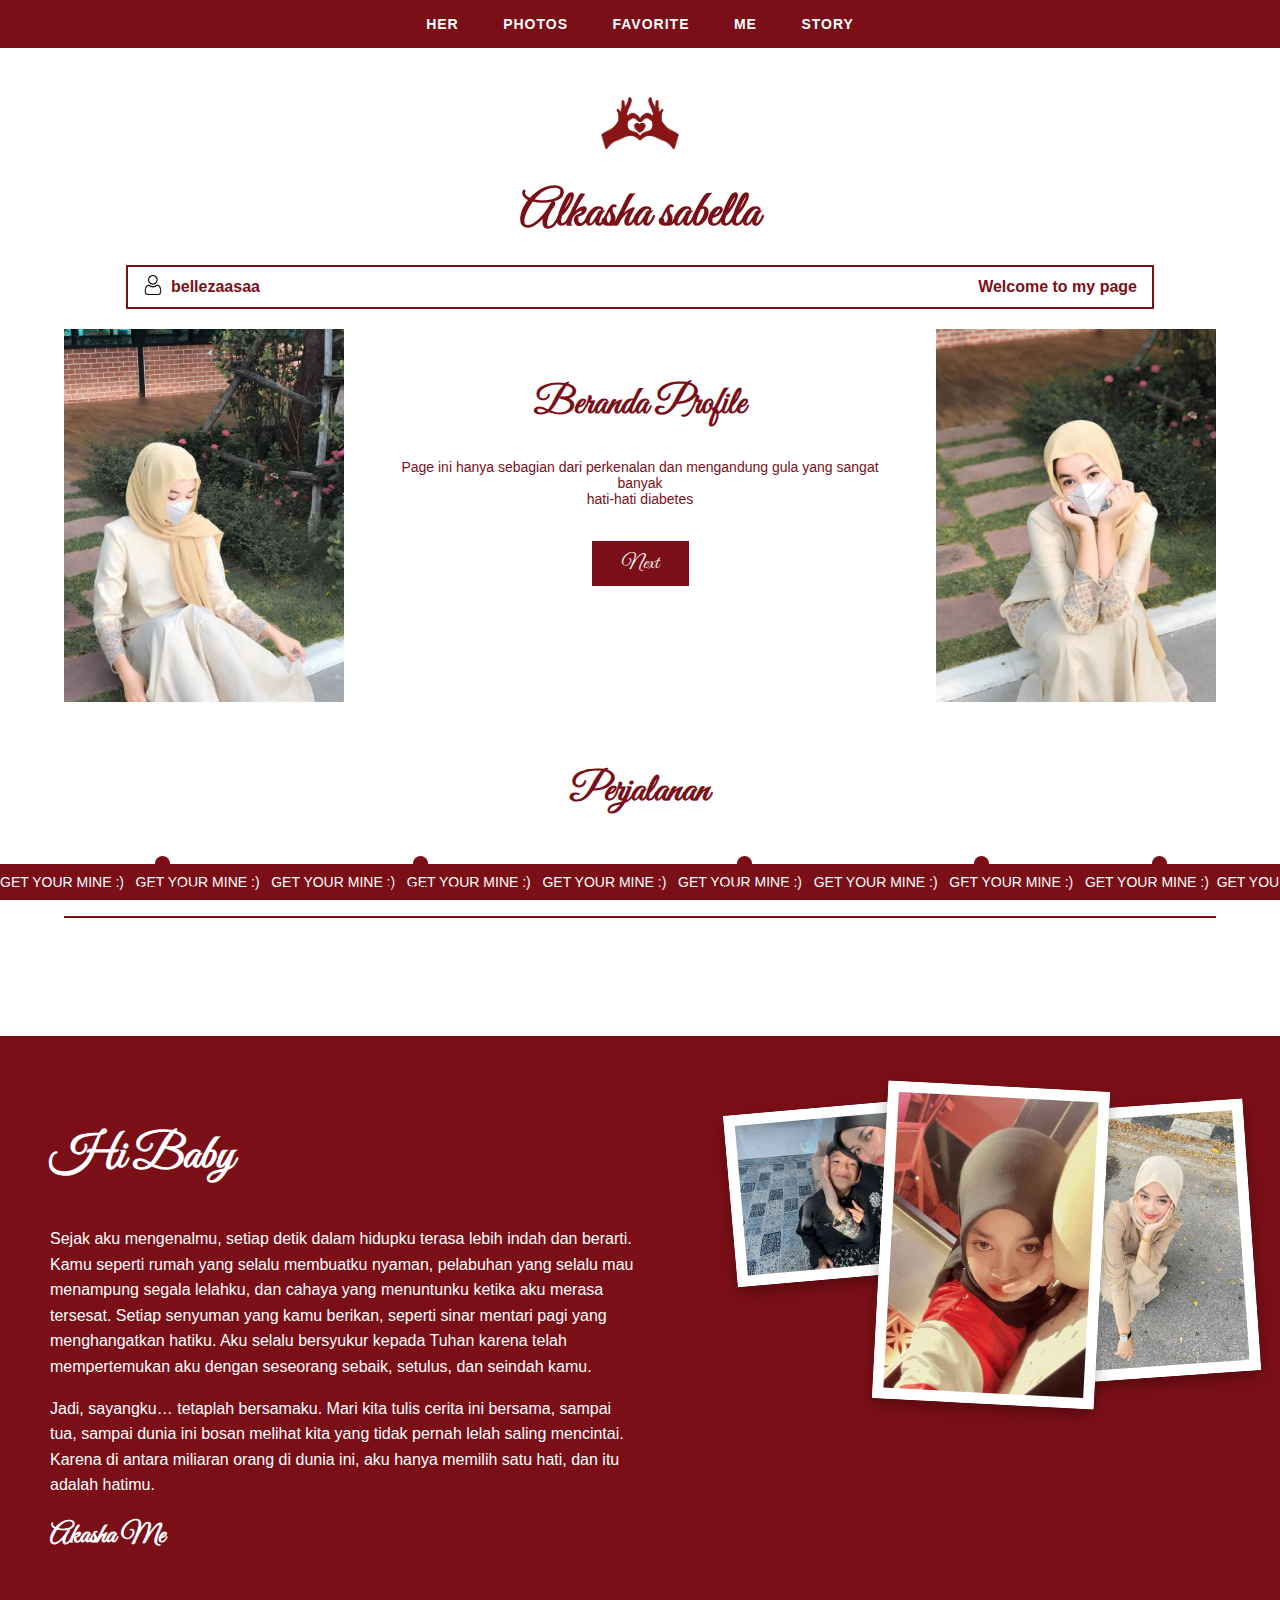
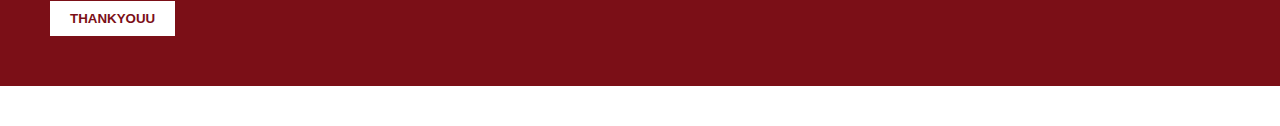
<file: index.html>
<!DOCTYPE html>
<html lang="id">
<head>
    <meta charset="UTF-8">
    <meta name="viewport" content="width=device-width, initial-scale=1.0">
    <title>Alkasha Sabella</title>
    <link rel="stylesheet" href="style.css">
    <link href="https://fonts.googleapis.com/css2?family=Great+Vibes&display=swap" rel="stylesheet">
</head>

<body>

    <!-- Navbar -->
    <nav>
        <a href="index.html">HER</a>
        <a href="photos.html">PHOTOS</a>
        <a href="#">FAVORITE</a>
        <a href="me.html">ME</a>
        <a href="#">STORY</a>
    </nav>

    <!-- Logo -->
    <div class="logo">
        <img src="logo.png" alt="Logo">
        <h1>Alkasha sabella</h1>
    </div>

    <!-- Search Bar -->
    <div class="search-bar">
        <div class="search-left">
            <div class="icon-user">
                <img src="1077063.png" alt="User">
            </div>
            bellezaasaa
        </div>
        <div class="search-right">
            Welcome to my page
        </div>
    </div>

    <!-- Gambar + Konten -->
    <div class="main-section">
        <div class="side-img">
            <img src="kiri.jpg" alt="Foto Kiri">
        </div>

        <div class="content">
            <h2>Beranda Profile</h2>
            <p>Page ini hanya sebagian dari perkenalan dan mengandung gula yang sangat banyak<br>hati-hati diabetes</p>
            <button class="btn">Next</button>
        </div>

        <div class="side-img">
            <img src="kanan.jpg" alt="Foto Kanan">
        </div>
    </div>

    <!-- Footer -->
  <footer>
    <div class="marquee">
        <span>
            GET YOUR MINE :) &nbsp; GET YOUR MINE :) &nbsp; GET YOUR MINE :) &nbsp; 
            GET YOUR MINE :) &nbsp; GET YOUR MINE :) &nbsp; GET YOUR MINE :) &nbsp; 
            GET YOUR MINE :) &nbsp; GET YOUR MINE :) &nbsp; GET YOUR MINE :) &nbsp;
        </span>
        <span>
            GET YOUR MINE :) &nbsp; GET YOUR MINE :) &nbsp; GET YOUR MINE :) &nbsp; 
            GET YOUR MINE :) &nbsp; GET YOUR MINE :) &nbsp; GET YOUR MINE :) &nbsp; 
            GET YOUR MINE :) &nbsp; GET YOUR MINE :) &nbsp; GET YOUR MINE :) &nbsp;
        </span>
        
    </div>
</footer>

    <!-- Section Perjalanan -->
    <section class="perjalanan">
        <h2>Perjalanan</h2>
        <div class="timeline">
            <div class="line"></div>
            <div class="event" style="left:10%;">
                <div class="dot"></div>
                <p>perkenalan</p>
            </div>
            <div class="event" style="left:30%;">
                <div class="dot"></div>
                <p>pendekatan</p>
            </div>
            <div class="event" style="left:55%;">
                <div class="dot"></div>
                <p>berpasangan</p>
            </div>
            <div class="event" style="left:75%;">
                <div class="dot"></div>
                <p>proses</p>
            </div>
            <div class="event" style="left:90%;">
                <div class="dot"></div>
                <p>?</p>
            </div>
        </div>
    </section>

    <!-- Section Hi Baby -->
    <section class="hi-baby">
        <div class="hi-text">
            <h2>Hi Baby</h2>
            <p>Sejak aku mengenalmu, setiap detik dalam hidupku terasa lebih indah dan berarti.
               Kamu seperti rumah yang selalu membuatku nyaman, pelabuhan yang selalu mau menampung segala lelahku, 
               dan cahaya yang menuntunku ketika aku merasa tersesat. 
               Setiap senyuman yang kamu berikan, seperti sinar mentari pagi yang menghangatkan hatiku. 
               Aku selalu bersyukur kepada Tuhan karena telah mempertemukan aku dengan seseorang sebaik, setulus, dan seindah kamu.</p>
            <p>Jadi, sayangku… tetaplah bersamaku. 
               Mari kita tulis cerita ini bersama, sampai tua, sampai dunia ini bosan melihat kita yang tidak pernah lelah saling mencintai. 
               Karena di antara miliaran orang di dunia ini, aku hanya memilih satu hati, dan itu adalah hatimu.</p>
            <h3>Akasha Me</h3>
            <button class="thankyou">THANKYOUU</button>
        </div>
       <div class="hi-images">
    <img src="belakang.jpg" alt="Foto Belakang">
    <img src="depan.jpg" alt="Foto Depan">
    <img src="tengah.jpg" alt="Foto Tengah"> <!-- foto tambahan -->
</div>

    </section>

</body>
</html>
</file>
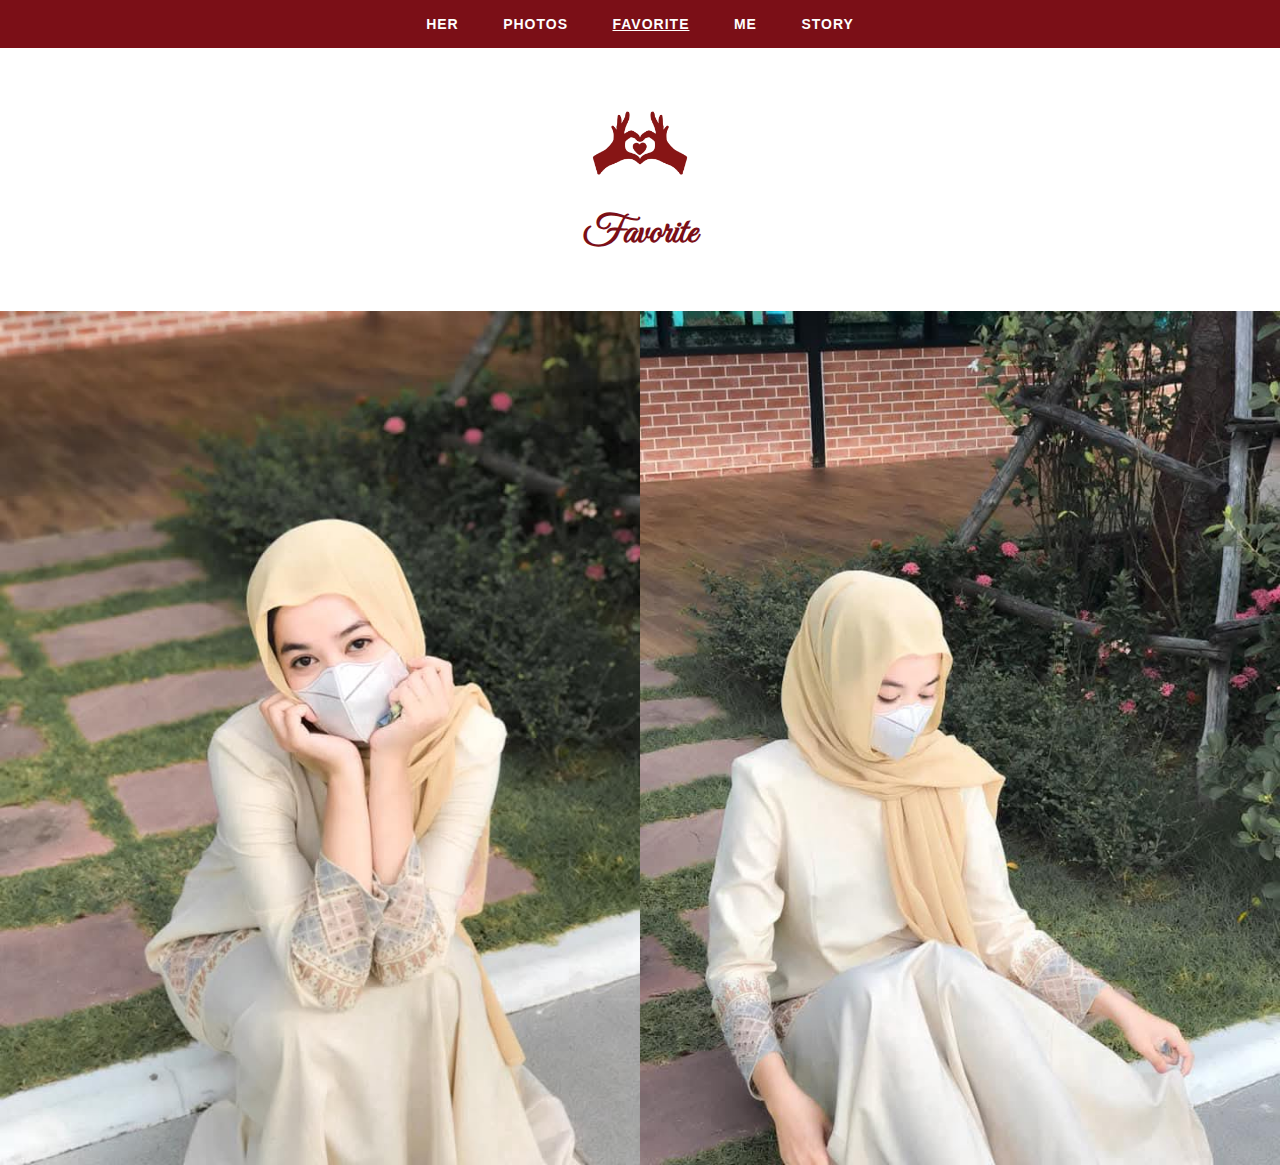
<file: favorite.html>
<!DOCTYPE html>
<html lang="id">
<head>
  <meta charset="UTF-8">
  <meta name="viewport" content="width=device-width, initial-scale=1.0">
  <title>Favorite - Alkasha Sabella</title>
  <link rel="stylesheet" href="favorite.css">
  <link href="https://fonts.googleapis.com/css2?family=Great+Vibes&display=swap" rel="stylesheet">
</head>
<body>

  <!-- Navbar -->
  <nav>
      <a href="index.html">HER</a>
      <a href="photos.html">PHOTOS</a>
      <a href="favorite.html" class="active">FAVORITE</a>
      <a href="me.html">ME</a>
      <a href="story.html">STORY</a>
  </nav>

  <!-- Logo Favorite -->
  <div class="favorite-logo">
      <img src="logo.png" alt="Logo Favorite">
      <h2>Favorite</h2>
  </div>

  <!-- Foto sejajar kiri-kanan -->
  <div class="favorite-photos">
      <img src="kanan.jpg" alt="Foto Favorite 1">
      <img src="kiri.jpg" alt="Foto Favorite 2">
  </div>

</body>
</html>
</file>
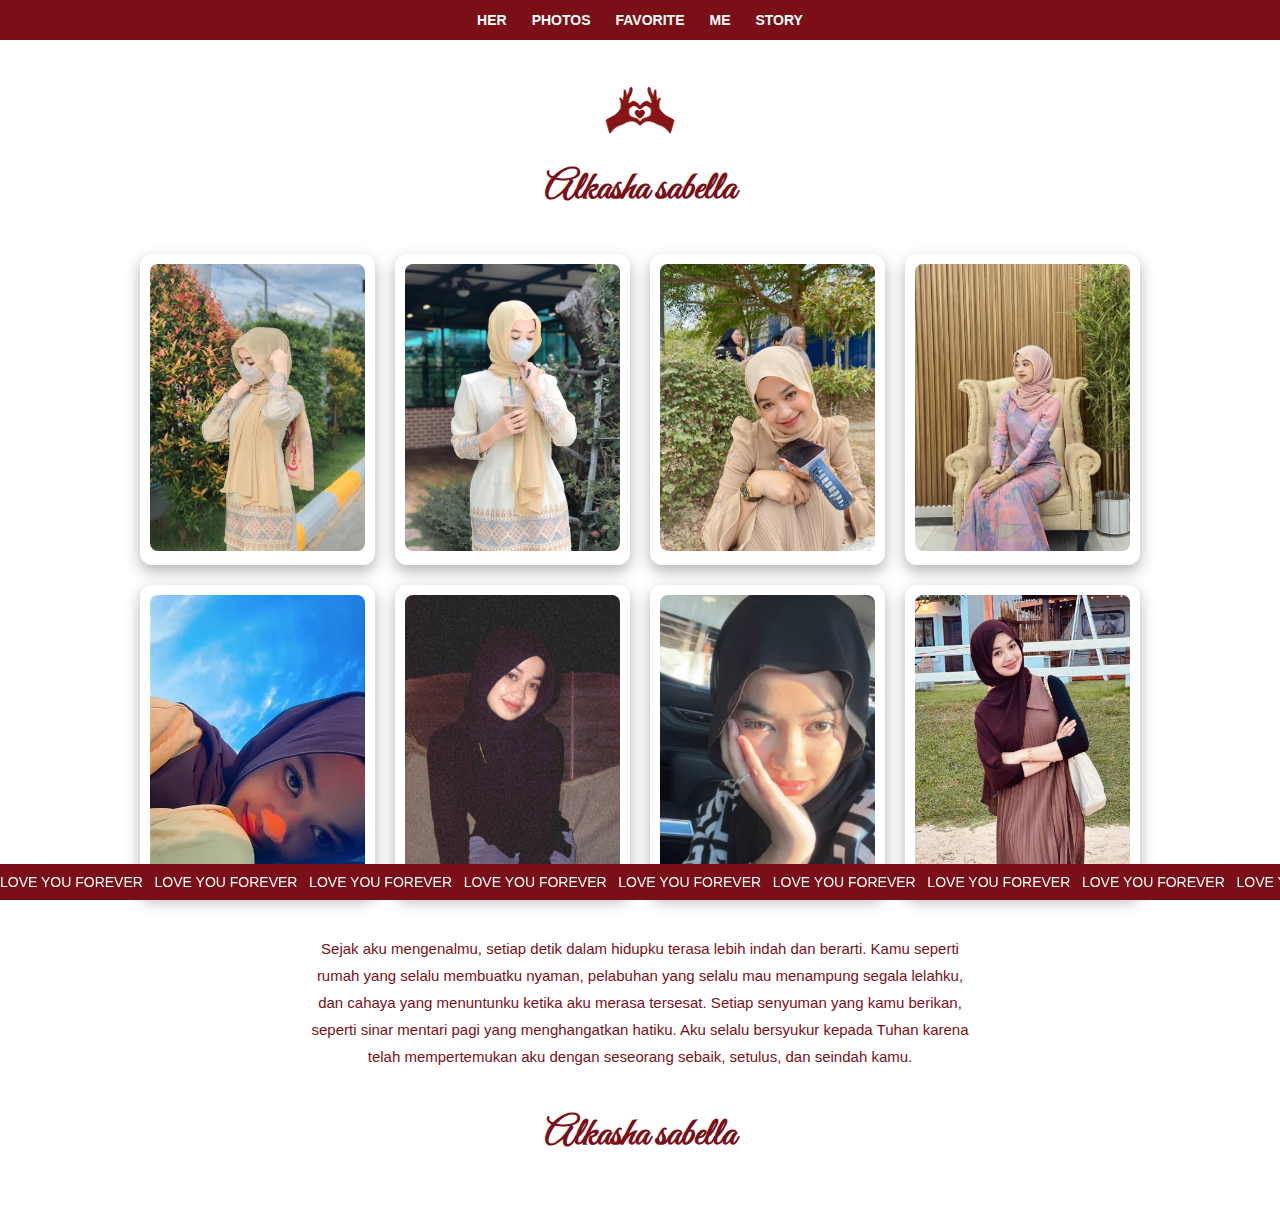
<file: photos.html>
<!DOCTYPE html>
<html lang="id">
<head>
  <meta charset="UTF-8">
  <meta name="viewport" content="width=device-width, initial-scale=1.0">
  <title>Photos - Alkasha Sabella</title>
  <link rel="stylesheet" href="photos.css">
  <link href="https://fonts.googleapis.com/css2?family=Great+Vibes&display=swap" rel="stylesheet">
</head>
<body>

  <!-- Navbar -->
  <nav>
      <a href="index.html">HER</a>
      <a href="photos.html">PHOTOS</a>
      <a href="favorite.html">FAVORITE</a>
      <a href="me.html">ME</a>
      <a href="story.html">STORY</a>
  </nav>

  <!-- Logo atas -->
  <div class="logo">
      <img src="logo.png" alt="Logo">
      <h1>Alkasha sabella</h1>
  </div>

  <!-- Grid Foto -->
  <section class="photo-grid">
      <div><img src="her1.jpg" alt="Foto 1"></div>
      <div><img src="her2.jpg" alt="Foto 2"></div>
      <div><img src="her3.jpg" alt="Foto 3"></div>
      <div><img src="her4.jpg" alt="Foto 4"></div>
      <div><img src="her5.jpg" alt="Foto 5"></div>
      <div><img src="her6.jpg" alt="Foto 6"></div>
      <div><img src="her7.jpg" alt="Foto 7"></div>
      <div><img src="her8.jpg" alt="Foto 8"></div>
  </section>

  <!-- Teks Romantis -->
  <div class="love-text">
      <p>
        Sejak aku mengenalmu, setiap detik dalam hidupku terasa lebih indah dan berarti.  
        Kamu seperti rumah yang selalu membuatku nyaman, pelabuhan yang selalu mau menampung segala lelahku,  
        dan cahaya yang menuntunku ketika aku merasa tersesat.  
        Setiap senyuman yang kamu berikan, seperti sinar mentari pagi yang menghangatkan hatiku.  
        Aku selalu bersyukur kepada Tuhan karena telah mempertemukan aku dengan seseorang sebaik, setulus, dan seindah kamu.
      </p>
  </div>

  <!-- Logo bawah -->
  <div class="logo">
      <h1>Alkasha sabella</h1>
  </div>

  <!-- Footer -->
<footer>
  <div class="marquee">
    <div class="marquee__track">
      LOVE YOU FOREVER &nbsp; LOVE YOU FOREVER &nbsp; LOVE YOU FOREVER &nbsp; LOVE YOU FOREVER &nbsp; 
      LOVE YOU FOREVER &nbsp; LOVE YOU FOREVER &nbsp; LOVE YOU FOREVER &nbsp; LOVE YOU FOREVER &nbsp; 
      LOVE YOU FOREVER &nbsp; LOVE YOU FOREVER &nbsp; LOVE YOU FOREVER &nbsp; LOVE YOU FOREVER &nbsp; 
      <!-- ulangi teks sekali lagi untuk seamless -->
      LOVE YOU FOREVER &nbsp; LOVE YOU FOREVER &nbsp; LOVE YOU FOREVER &nbsp; LOVE YOU FOREVER &nbsp; 
      LOVE YOU FOREVER &nbsp; LOVE YOU FOREVER &nbsp; LOVE YOU FOREVER &nbsp; LOVE YOU FOREVER &nbsp; 
      LOVE YOU FOREVER &nbsp; LOVE YOU FOREVER &nbsp; LOVE YOU FOREVER &nbsp; LOVE YOU FOREVER &nbsp; 
    </div>
  </div>
</footer>

</body>
</html>
</file>
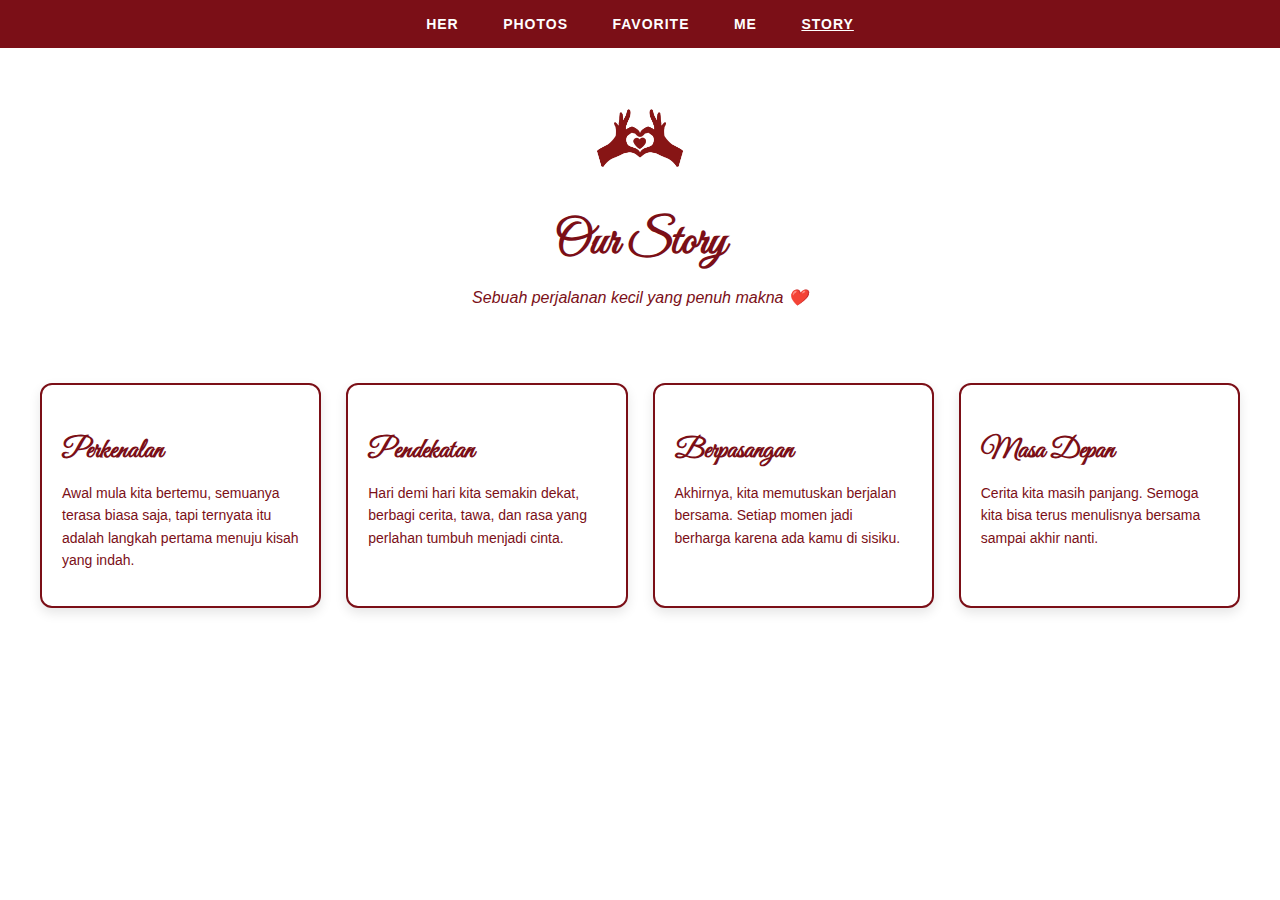
<file: story.html>
<!DOCTYPE html>
<html lang="id">
<head>
  <meta charset="UTF-8">
  <meta name="viewport" content="width=device-width, initial-scale=1.0">
  <title>Story - Alkasha Sabella</title>
  <link rel="stylesheet" href="story.css">
  <link href="https://fonts.googleapis.com/css2?family=Great+Vibes&display=swap" rel="stylesheet">
</head>
<body>

  <!-- Navbar -->
  <nav>
      <a href="index.html">HER</a>
      <a href="photos.html">PHOTOS</a>
      <a href="favorite.html">FAVORITE</a>
      <a href="me.html">ME</a>
      <a href="story.html" class="active">STORY</a>
  </nav>

  <!-- Header Story -->
  <div class="story-header">
      <img src="logo.png" alt="Logo Story">
      <h2>Our Story</h2>
      <p>Sebuah perjalanan kecil yang penuh makna ❤️</p>
  </div>

  <!-- Konten Cerita -->
  <div class="story-container">
      <div class="story-card">
          <h3>Perkenalan</h3>
          <p>Awal mula kita bertemu, semuanya terasa biasa saja, tapi ternyata itu adalah langkah pertama menuju kisah yang indah.</p>
      </div>
      <div class="story-card">
          <h3>Pendekatan</h3>
          <p>Hari demi hari kita semakin dekat, berbagi cerita, tawa, dan rasa yang perlahan tumbuh menjadi cinta.</p>
      </div>
      <div class="story-card">
          <h3>Berpasangan</h3>
          <p>Akhirnya, kita memutuskan berjalan bersama. Setiap momen jadi berharga karena ada kamu di sisiku.</p>
      </div>
      <div class="story-card">
          <h3>Masa Depan</h3>
          <p>Cerita kita masih panjang. Semoga kita bisa terus menulisnya bersama sampai akhir nanti.</p>
      </div>
  </div>

</body>
</html>
</file>
<file: photos.css>
body {
    margin: 0;
    font-family: Arial, sans-serif;
    background-color: white;
    color: #7b0f17;
    padding-bottom: 40px;
}

/* Navbar */
nav {
    background-color: #7b0f17;
    padding: 12px;
    display: flex;
    justify-content: center;
    gap: 25px;
    overflow-x: auto;          /* biar bisa digeser kalau kepanjangan */
    white-space: nowrap;       /* cegah turun baris */
    -webkit-overflow-scrolling: touch; /* smooth scroll di iPhone */
}
nav::-webkit-scrollbar {
    display: none; /* sembunyikan scrollbar di mobile */
}
nav a {
    color: white;
    text-decoration: none;
    font-weight: bold;
    font-size: 14px;
    flex: 0 0 auto;  /* cegah mengecil */
}
nav a:hover {
    text-decoration: underline;
}

/* Logo */
.logo {
    text-align: center;
    margin: 30px auto;
}
.logo img {
    height: 80px;
    max-width: 100%;
}
.logo h1 {
    font-family: 'Great Vibes', cursive;
    font-size: 40px;
    margin-top: 10px;
}

/* Grid Foto */
.photo-grid {
    display: grid;
    grid-template-columns: repeat(4, 1fr); /* 4 kolom desktop */
    gap: 20px;
    max-width: 1000px;
    margin: 40px auto;
}
.photo-grid div {
    background: #fff;
    padding: 6px;
    border: 4px solid #fff;
    box-shadow: 0 6px 15px rgba(0,0,0,0.3);
    border-radius: 12px;
}
.photo-grid img {
    width: 100%;
    aspect-ratio: 3/4;
    object-fit: cover;
    border-radius: 8px;
    transition: transform 0.3s ease;
}
.photo-grid img:hover {
    transform: scale(1.05);
}

/* Teks Romantis */
.love-text {
    max-width: 700px;
    margin: 40px auto;
    text-align: center;
    font-size: 15px;
    line-height: 1.8;
    color: #7b0f17;
}
.love-text p {
    margin: 0;
    padding: 0 15px;
}

/* Footer */
footer {
    background-color: #7b0f17;
    color: white;
    padding: 10px 0;
    position: fixed;
    bottom: 0;
    width: 100%;
    font-size: 14px;
    overflow: hidden;
}
.marquee {
    overflow: hidden;
    position: relative;
    width: 100%;
}
.marquee__track {
    display: inline-block;
    white-space: nowrap;
    will-change: transform;
    animation: marquee 15s linear infinite;
}
@keyframes marquee {
    0%   { transform: translateX(0); }
    100% { transform: translateX(-50%); }
}

/* ====================== */
/*      RESPONSIVE        */
/* ====================== */

/* Tablet */
@media (max-width: 1024px) {
    .photo-grid {
        grid-template-columns: repeat(3, 1fr); /* 3 kolom */
    }
}

/* HP sedang */
@media (max-width: 768px) {
    .photo-grid {
        grid-template-columns: repeat(2, 1fr); /* 2 kolom */
        gap: 15px;
    }
    .logo h1 {
        font-size: 32px;
    }
}

/* HP kecil */
@media (max-width: 480px) {
    .photo-grid {
        grid-template-columns: 1fr; /* 1 kolom */
        gap: 12px;
    }
    .logo img {
        height: 60px;
    }
    .logo h1 {
        font-size: 26px;
    }
    .love-text {
        font-size: 14px;
        padding: 0 10px;
    }
}
</file>
<file: style.css>
/* Reset */
body {
    margin: 0;
    font-family: Arial, sans-serif;
    background-color: white;
    color: #7b0f17;
    padding-bottom: 40px; /* biar konten nggak ketimpa footer */
}

/* Navbar */
nav {
    background-color: #7b0f17;
    padding: 15px;
    text-align: center;
}
nav a {
    color: white;
    margin: 0 20px;
    text-decoration: none;
    font-weight: bold;
    letter-spacing: 1px;
    font-size: 14px;
}
nav a:hover,
nav a.active {
    text-decoration: underline;
}

/* Logo & Judul Index */
.logo {
    text-align: center;
    margin-top: 30px;
}
.logo img {
    height: 90px;
}
.logo h1 {
    font-family: 'Great Vibes', cursive;
    font-size: 50px;
    margin: 10px 0;
}

/* Search Bar */
.search-bar {
    display: flex;
    justify-content: space-between;
    border: 2px solid #7b0f17;
    margin: 20px auto;
    max-width: 80%;
    align-items: center;
}
.search-left, .search-right {
    padding: 8px 15px;
    font-weight: bold;
    display: flex;
    align-items: center;
}
.search-left img {
    height: 20px;
    margin-right: 8px;
}

/* Main Section */
.main-section {
    display: flex;
    justify-content: center;
    align-items: flex-start;
    max-width: 90%;
    margin: auto;
    gap: 40px;
}
.side-img img {
    width: 280px;
    height: auto;
}
.content {
    text-align: center;
    margin-top: 20px;
}
.content h2 {
    font-family: 'Great Vibes', cursive;
    font-size: 38px;
}
.content p {
    font-size: 14px;
}
.btn {
    background-color: #7b0f17;
    color: white;
    border: none;
    padding: 10px 30px;
    font-size: 20px;
    font-family: 'Great Vibes', cursive;
    cursor: pointer;
    margin-top: 20px;
}
.btn:hover {
    background-color: #5a0c12;
}

/* Footer */
footer {
    background-color: #7b0f17;
    color: white;
    padding: 10px 0;
    position: fixed;
    bottom: 0;
    width: 100%;
    font-size: 14px;
    overflow: hidden;
}
.marquee {
    display: flex;
    white-space: nowrap;
    animation: marquee 15s linear infinite;
}
.marquee:hover {
    animation-play-state: paused;
}
@keyframes marquee {
    0%   { transform: translateX(0); }
    100% { transform: translateX(-100%); }
}

/* Section Perjalanan */
.perjalanan {
    text-align: center;
    margin: 60px auto;
}
.perjalanan h2 {
    font-family: 'Great Vibes', cursive;
    font-size: 40px;
    color: #7b0f17;
}
.timeline {
    position: relative;
    height: 120px;
    margin-top: 40px;
}
.line {
    position: absolute;
    top: 50%;
    left: 5%;
    width: 90%;
    height: 2px;
    background: #7b0f17;
}
.event {
    position: absolute;
    text-align: center;
}
.dot {
    width: 15px;
    height: 15px;
    background: #7b0f17;
    border-radius: 50%;
    margin: auto;
}
.event p {
    margin-top: 10px;
    font-size: 14px;
}

/* Section Hi Baby */
.hi-baby {
    display: flex;
    background: #7b0f17;
    color: white;
    padding: 50px;
    justify-content: space-between;
    flex-wrap: wrap;
}
.hi-text {
    width: 50%;
}
.hi-text h2 {
    font-family: 'Great Vibes', cursive;
    font-size: 48px;
}
.hi-text h3 {
    font-family: 'Great Vibes', cursive;
    font-size: 28px;
    margin-top: 20px;
}
.hi-text p {
    line-height: 1.6;
}
.thankyou {
    background: white;
    color: #7b0f17;
    padding: 10px 20px;
    border: none;
    cursor: pointer;
    font-weight: bold;
    margin-top: 20px;
}

/* Foto Hi Baby (Desktop) */
.hi-images {
    position: relative;
    width: 500px;
    height: 240px;
}
.hi-images img {
    position: absolute;
    width: 200px;
    height: auto;
    border: 6px solid #fff;
    box-shadow: 0 6px 15px rgba(0,0,0,0.3);
    padding: 5px;
    background-color: #fff;
    transition: transform 0.3s ease, box-shadow 0.3s ease;
}
.hi-images img:nth-child(1) { top: 20px; left: 0; transform: rotate(-5deg); z-index: 1; }
.hi-images img:nth-child(2) { top: 0; left: 150px; transform: rotate(3deg); z-index: 2; }
.hi-images img:nth-child(3) { top: 20px; left: 300px; transform: rotate(-4deg); z-index: 1; }
.hi-images img:hover {
    transform: scale(1.05) rotate(0deg);
    box-shadow: 0 10px 25px rgba(0,0,0,0.4);
    z-index: 3;
}

/* FAVORITE PAGE */
.favorite-logo {
    text-align: center;
    background-color: #fff;
    padding: 40px 0 20px 0;
}
.favorite-logo img {
    height: 110px;
    display: block;
    margin: 0 auto;
}
.favorite-logo h2 {
    font-family: 'Great Vibes', cursive;
    font-size: 40px;
    color: #7b0f17;
    margin-top: 10px;
}
.favorite-photos {
    display: flex;
    justify-content: center;
    align-items: flex-start;
    width: 100%;
    gap: 0;
}
.favorite-photos img {
    width: 50%;
    height: auto;
    object-fit: cover;
    border-radius: 0;
    display: block;
}

/* STORY PAGE */
.story-header {
    text-align: center;
    padding: 40px 20px;
}
.story-header img {
    height: 100px;
    margin-bottom: 10px;
    max-width: 100%;
}
.story-header h2 {
    font-family: 'Great Vibes', cursive;
    font-size: 48px;
    margin: 10px 0;
    color: #7b0f17;
}
.story-header p {
    font-size: 16px;
    font-style: italic;
    color: #7b0f17;
}
.story-container {
    display: grid;
    grid-template-columns: repeat(auto-fit, minmax(260px, 1fr));
    gap: 25px;
    padding: 20px;
    margin: 0 auto 40px;
    max-width: 1200px;
}
.story-card {
    background: #fff;
    border: 2px solid #7b0f17;
    border-radius: 12px;
    padding: 20px;
    box-shadow: 0 5px 12px rgba(0,0,0,0.1);
    transition: transform 0.3s, box-shadow 0.3s;
}
.story-card:hover {
    transform: translateY(-5px);
    box-shadow: 0 8px 20px rgba(0,0,0,0.2);
}
.story-card h3 {
    font-family: 'Great Vibes', cursive;
    font-size: 28px;
    margin-bottom: 10px;
    color: #7b0f17;
}
.story-card p {
    font-size: 14px;
    line-height: 1.6;
}

/* RESPONSIVE */
@media (max-width: 1024px) {
    .story-header h2 { font-size: 40px; }
}

@media (max-width: 768px) {
    /* Navbar */
    nav { display: flex; flex-wrap: wrap; justify-content: center; gap: 8px; }
    nav a { margin: 5px 10px; font-size: 12px; }

    /* Search bar */
    .search-bar { flex-direction: column; text-align: center; max-width: 95%; }

    /* Main section */
    .main-section { flex-direction: column; gap: 20px; align-items: center; }
    .side-img img {
        max-width: 90%;
        height: auto;
    }
    .content { margin-top: 0; }

    /* Hi Baby (Responsive Fix) */
    .hi-baby { flex-direction: column; padding: 20px; }
    .hi-text { width: 100%; }

    .hi-images {
        width: 100%;
        height: auto;
        margin-top: 20px;
        display: flex;
        justify-content: center;
        flex-wrap: wrap;
        gap: 10px;
        position: relative;
    }
    .hi-images img {
        position: relative;     /* reset absolute */
        width: auto;
        max-width: 45%;
        height: auto;
        transform: none;
    }

    /* Favorite */
    .favorite-photos { 
        flex-direction: column; 
        align-items: center;
        gap: 15px;
    }
    .favorite-photos img {
        width: auto;
        max-width: 95%;
        height: auto;
    }

    /* Story */
    .story-header img { height: 70px; }
    .story-header h2 { font-size: 30px; }
    .story-header p { font-size: 14px; }
    .story-container { grid-template-columns: 1fr; gap: 15px; }
    .story-card { width: 100%; }
}
</file>
<file: favorite.css>
/* Reset */
body {
    margin: 0;
    padding: 0;
    font-family: Arial, sans-serif;
    background: #fff;
    color: #7b0f17;
}

/* Navbar */
nav {
    background-color: #7b0f17;
    padding: 15px;
    text-align: center;
}
nav a {
    color: white;
    margin: 0 20px;
    text-decoration: none;
    font-weight: bold;
    letter-spacing: 1px;
    font-size: 14px;
}
nav a:hover,
nav a.active {
    text-decoration: underline;
}

/* Logo Favorite */
.favorite-logo {
    text-align: center;
    background-color: #fff;
    padding: 40px 0 20px 0;
}
.favorite-logo img {
    height: 110px;
    display: block;
    margin: 0 auto;
}
.favorite-logo h2 {
    font-family: 'Great Vibes', cursive;
    font-size: 40px;
    color: #7b0f17;
    margin-top: 10px;
}

/* Foto Favorite sejajar */
.favorite-photos {
    display: flex;
    justify-content: center;
    align-items: flex-start;
    width: 100%;
    gap: 0; /* supaya nempel persis */
}
.favorite-photos img {
    width: 50%;          /* kiri kanan full setengah */
    height: auto;
    object-fit: cover;
    border: none;
    border-radius: 0;
    display: block;
}

/* ===================== */
/*   RESPONSIVE DESIGN   */
/* ===================== */
@media (max-width: 768px) {
    /* Navbar responsif */
    nav {
        display: flex;
        flex-wrap: wrap;
        justify-content: center;
        gap: 10px;
    }
    nav a {
        margin: 5px 10px;
        font-size: 12px;
    }

    /* Foto jadi stack */
    .favorite-photos {
        flex-direction: column;
    }
    .favorite-photos img {
        width: 100%; /* foto jadi full */
    }

    /* Logo lebih kecil */
    .favorite-logo img {
        height: 80px;
    }
    .favorite-logo h2 {
        font-size: 30px;
    }
}
</file>
<file: story.css>
/* Reset */
body {
    margin: 0;
    padding: 0;
    font-family: Arial, sans-serif;
    background: #fff;
    color: #7b0f17;
}

/* Navbar */
nav {
    background-color: #7b0f17;
    padding: 15px;
    text-align: center;
}
nav a {
    color: white;
    margin: 0 20px;
    text-decoration: none;
    font-weight: bold;
    letter-spacing: 1px;
    font-size: 14px;
}
nav a:hover,
nav a.active {
    text-decoration: underline;
}

/* Header Story */
.story-header {
    text-align: center;
    padding: 40px 20px;
}
.story-header img {
    height: 100px;
    margin-bottom: 10px;
    max-width: 100%;
}
.story-header h2 {
    font-family: 'Great Vibes', cursive;
    font-size: 48px;
    margin: 10px 0;
    color: #7b0f17;
}
.story-header p {
    font-size: 16px;
    font-style: italic;
    color: #7b0f17;
}

/* Story Cards */
.story-container {
    display: grid;
    grid-template-columns: repeat(auto-fit, minmax(260px, 1fr));
    gap: 25px;
    padding: 20px;
    margin-bottom: 40px;
    max-width: 1200px;
    margin-left: auto;
    margin-right: auto;
}
.story-card {
    background: #fff;
    border: 2px solid #7b0f17;
    border-radius: 12px;
    padding: 20px;
    box-shadow: 0 5px 12px rgba(0,0,0,0.1);
    transition: transform 0.3s, box-shadow 0.3s;
}
.story-card:hover {
    transform: translateY(-5px);
    box-shadow: 0 8px 20px rgba(0,0,0,0.2);
}
.story-card h3 {
    font-family: 'Great Vibes', cursive;
    font-size: 28px;
    margin-bottom: 10px;
    color: #7b0f17;
}
.story-card p {
    font-size: 14px;
    line-height: 1.6;
}

/* ===================== */
/*   RESPONSIVE DESIGN   */
/* ===================== */

/* Tablet */
@media (max-width: 1024px) {
    .story-header h2 {
        font-size: 40px;
    }
}

/* HP */
@media (max-width: 768px) {
    nav {
        display: flex;
        flex-wrap: wrap;
        justify-content: center;
        gap: 8px;
    }
    nav a {
        margin: 5px 10px;
        font-size: 12px;
    }

    .story-header img {
        height: 70px;
    }
    .story-header h2 {
        font-size: 30px;
    }
    .story-header p {
        font-size: 14px;
    }

    .story-container {
        grid-template-columns: 1fr; /* jadi 1 kolom */
        gap: 15px;
    }
    .story-card {
        width: 100%;
    }
}
</file>
